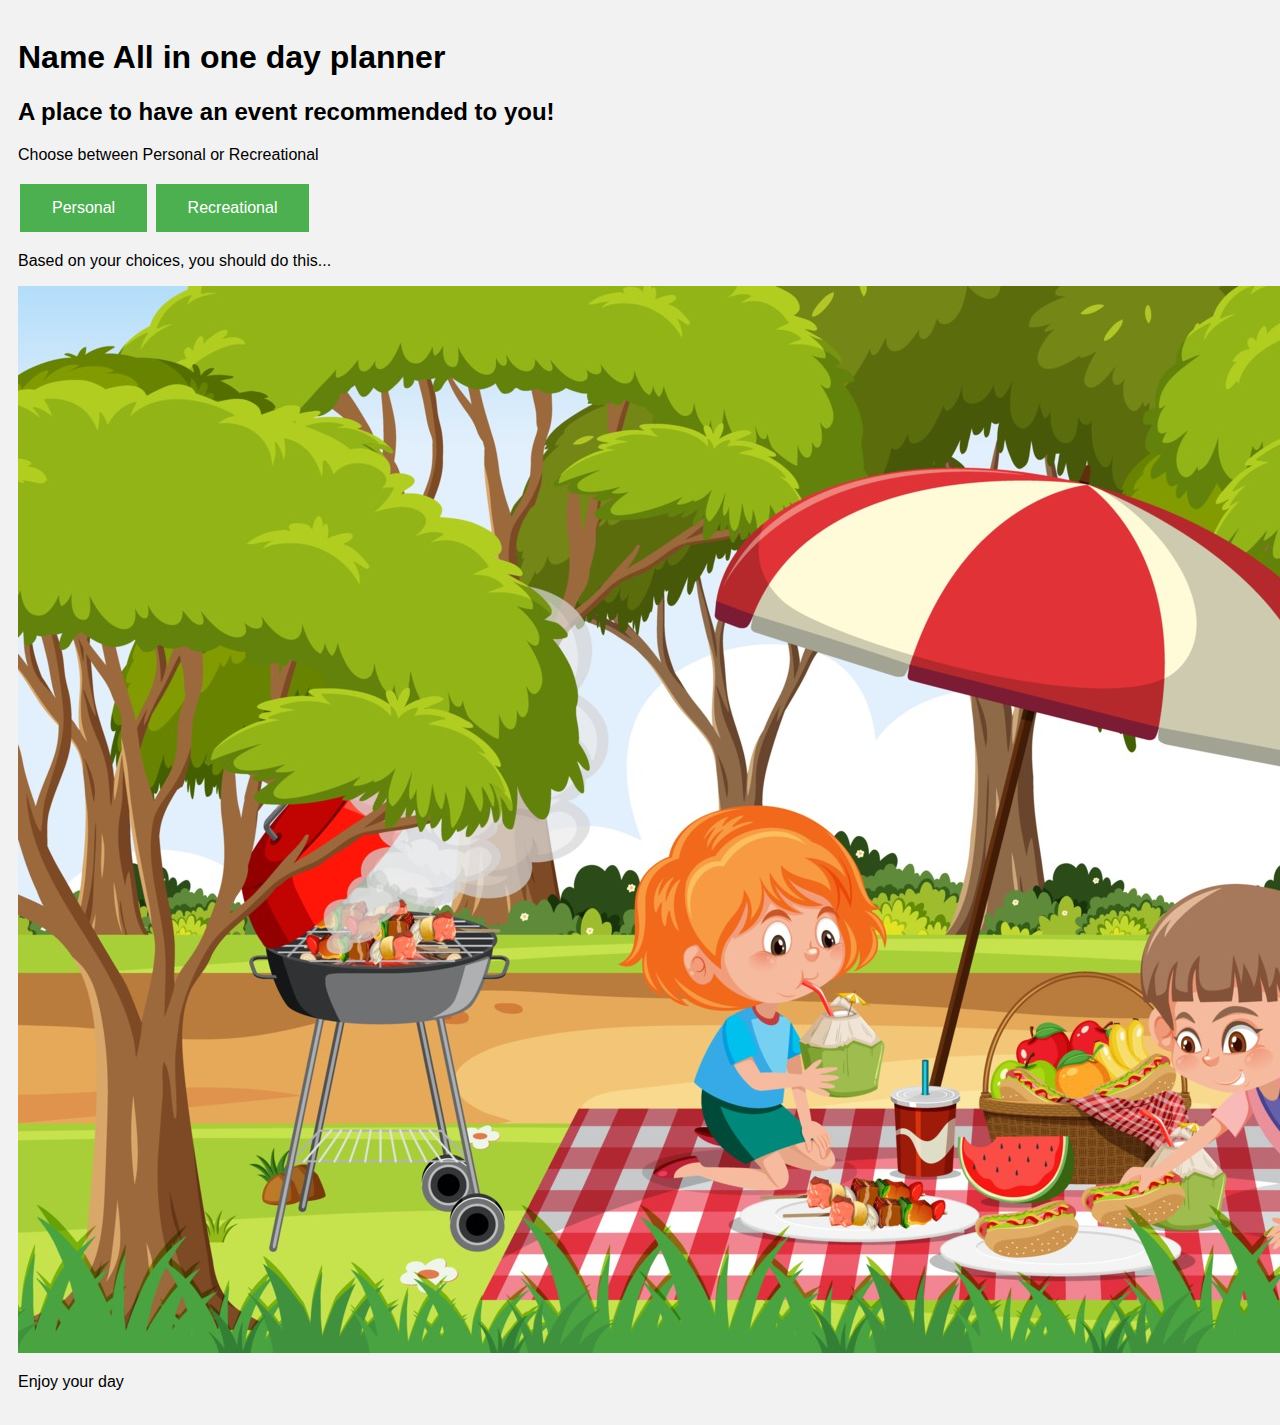
<file: src/index.html>
<!DOCTYPE html>
<html>
<head>
    <meta charset="UTF-8">
    <meta name="viewport" content="width=device-width, initial-scale=1.0">
    <title>Name, Day Planner</title>
    <!-- adds css and js later on-->
    <link rel="stylesheet" type="text/css" href="style.css">
    
</head>


<body>
    <h1>Name All in one day planner</h1>
    <h2>A place to have an event recommended to you!</h2>
            <!-- will add options here -->
        <p>Choose between Personal or Recreational</p>
        
        <div id="category">
            <button id="personal-button">Personal</button>
            <button id="recreational-button">Recreational</button>
        </div>
        <div id="options">
            <div id="list-1"></div>
            <div id="list-2"></div>
        </div>

        <div id="recommendation">
            <p id="recommendation-text">Based on your choices, you should do this...</p>
            <!-- image placeholder, will be resized later? -->
            <img id="event-option-image" src="picnic-park.jpg" alt="Event Option Image">
            <p>Enjoy your day</p>
        </div>

    

    <script src="index.js"></script>
</body>

</html>
</file>
<file: src/style.css>
body {
    font-family: Arial, sans-serif;
    padding: 10px;
    background-color: #f2f2f2;
}

header {
    margin-bottom: 20px;
}

header h1 {
    color: #333;
    text-align: center;
}

section img {
    display: block;
    margin: 0 auto 20px auto;
    max-width: 100%;
    height: auto;
}

section h2 {
    color: #333;
    margin-bottom: 10px;
}

#user-favorites {
    margin-bottom: 20px;
}

#choices {
    display: flex;
    justify-content: space-evenly;
    margin-bottom: 20px;
}

#location-entry input[type=text] {
    flex: 1;
    padding: 10px;
    border: 1px solid #ccc;
    border-radius: 4px;
    margin-right: 10px; 
}

#location-entry button {
    padding: 10px 20px; 
}

button {
    background-color: #4CAF50; /* adding some styles here, to the buttons */
    color: rgb(255, 255, 255);
    border: none;
    padding: 15px 32px;
    text-align: center;
    text-decoration: none;
    display: inline-block;
    font-size: 16px;
    margin: 4px 2px;
    cursor: pointer;
    transition-duration: 0.4s;
}

button:hover {
    background-color: #45a049;
}

#preferences .list-container {
    border: 1px solid #ccc;
    padding: 10px;
    margin-bottom: 10px;
    border-radius: 4px;
}

#preferences .list-container h3 {
    margin-bottom: 10px;
}

#preferences .list {
    display: flex;
    justify-content: space-between;
    flex-wrap: wrap;
}

#preferences .list .list-item {
    flex: 1;
    background-color: #5f9ea0;
    color: #000;
    border: 2px solid #73607e;
    padding: 10px;
    margin-right: 5px;
    margin-bottom: 5px;
    text-align: center;
    border-radius: 4px;
    cursor: pointer;
    transition: background-color 0.3s ease;
}

#preferences .list .list-item:hover {
    background-color: #d0d0d0;
}
</file>
